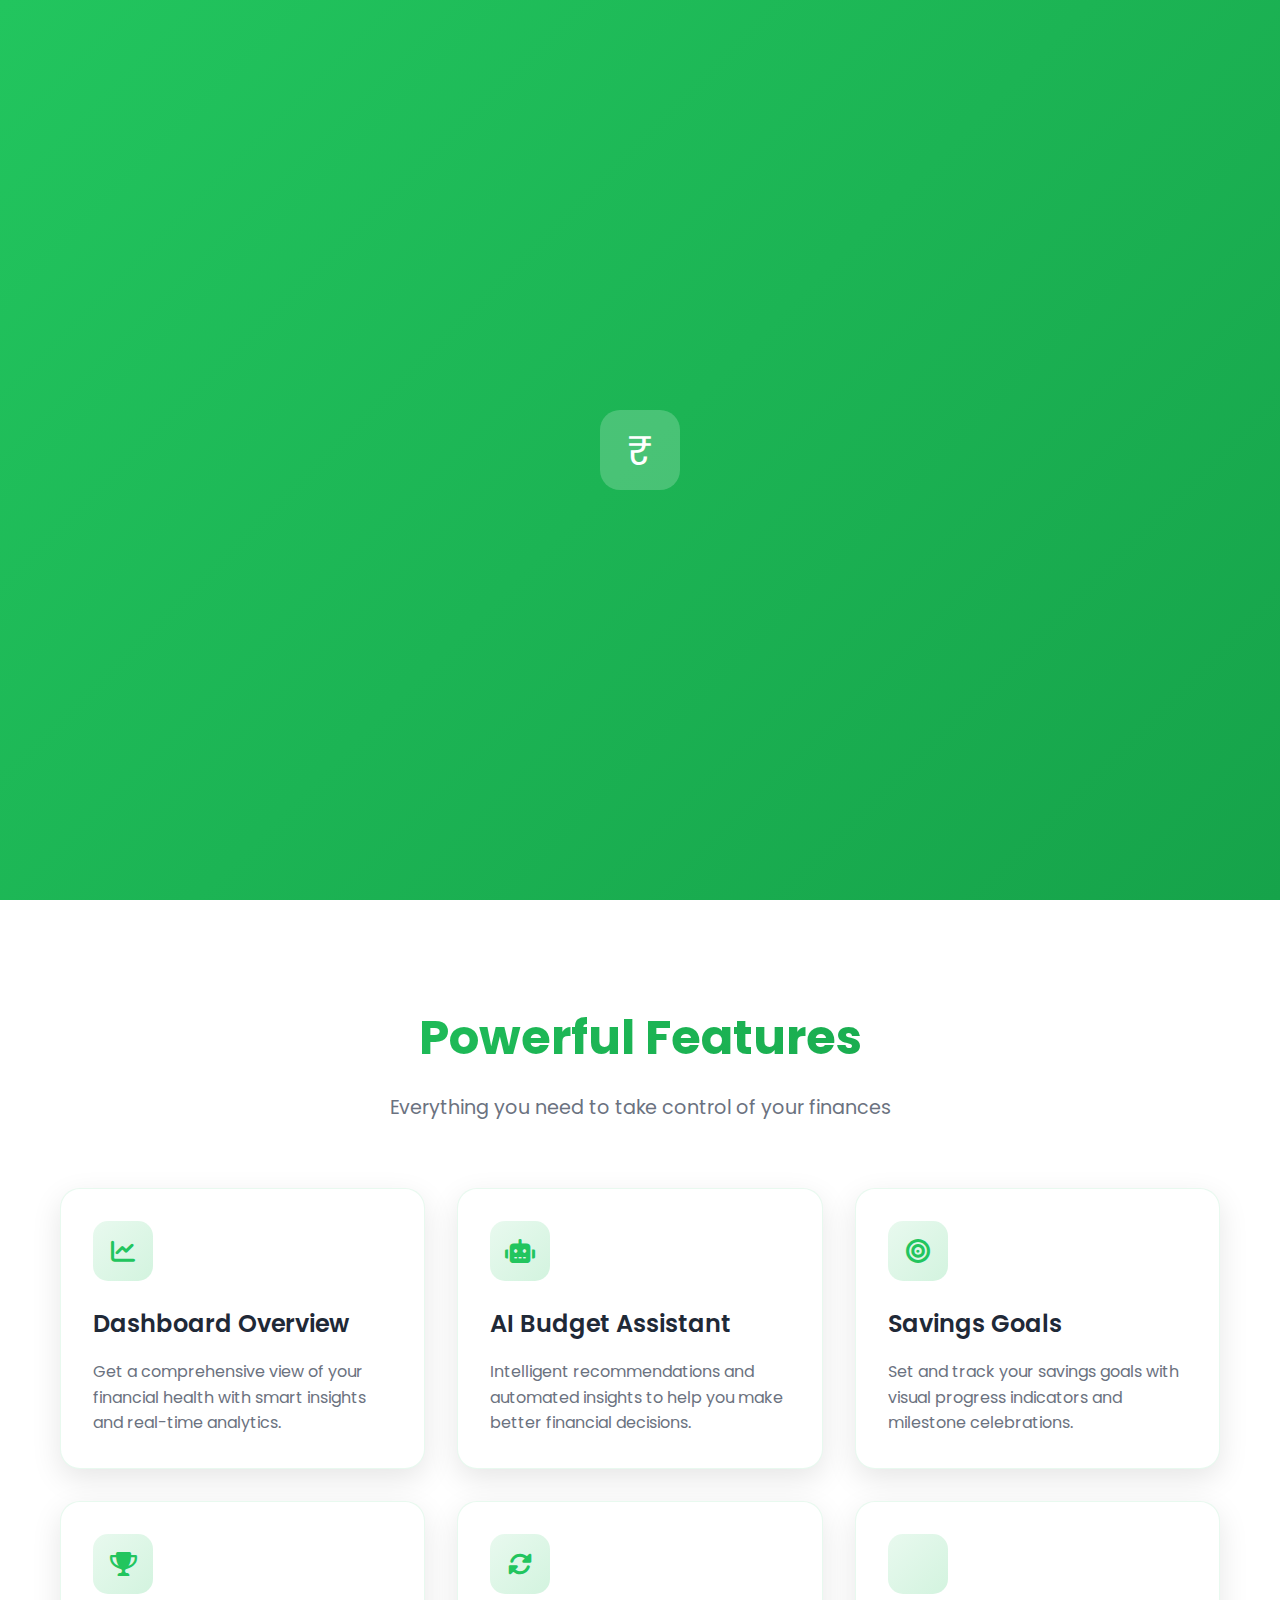
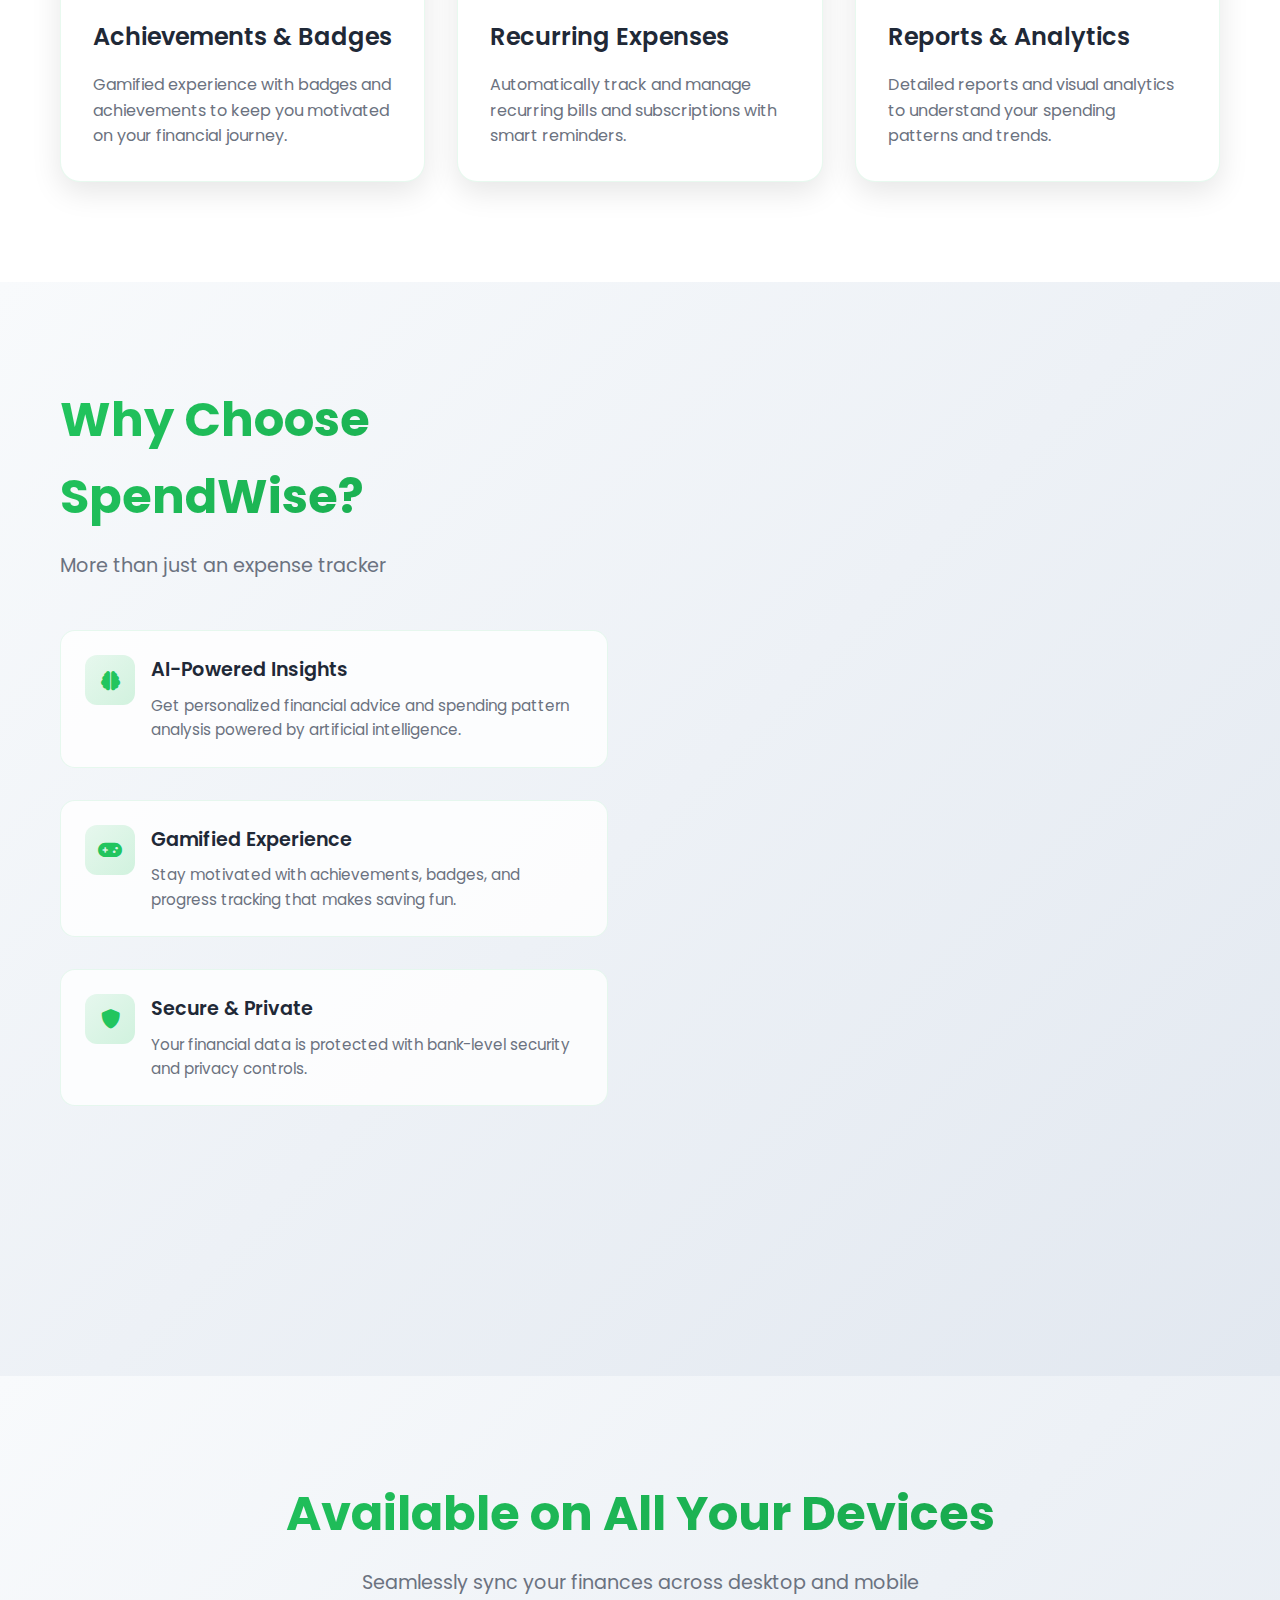
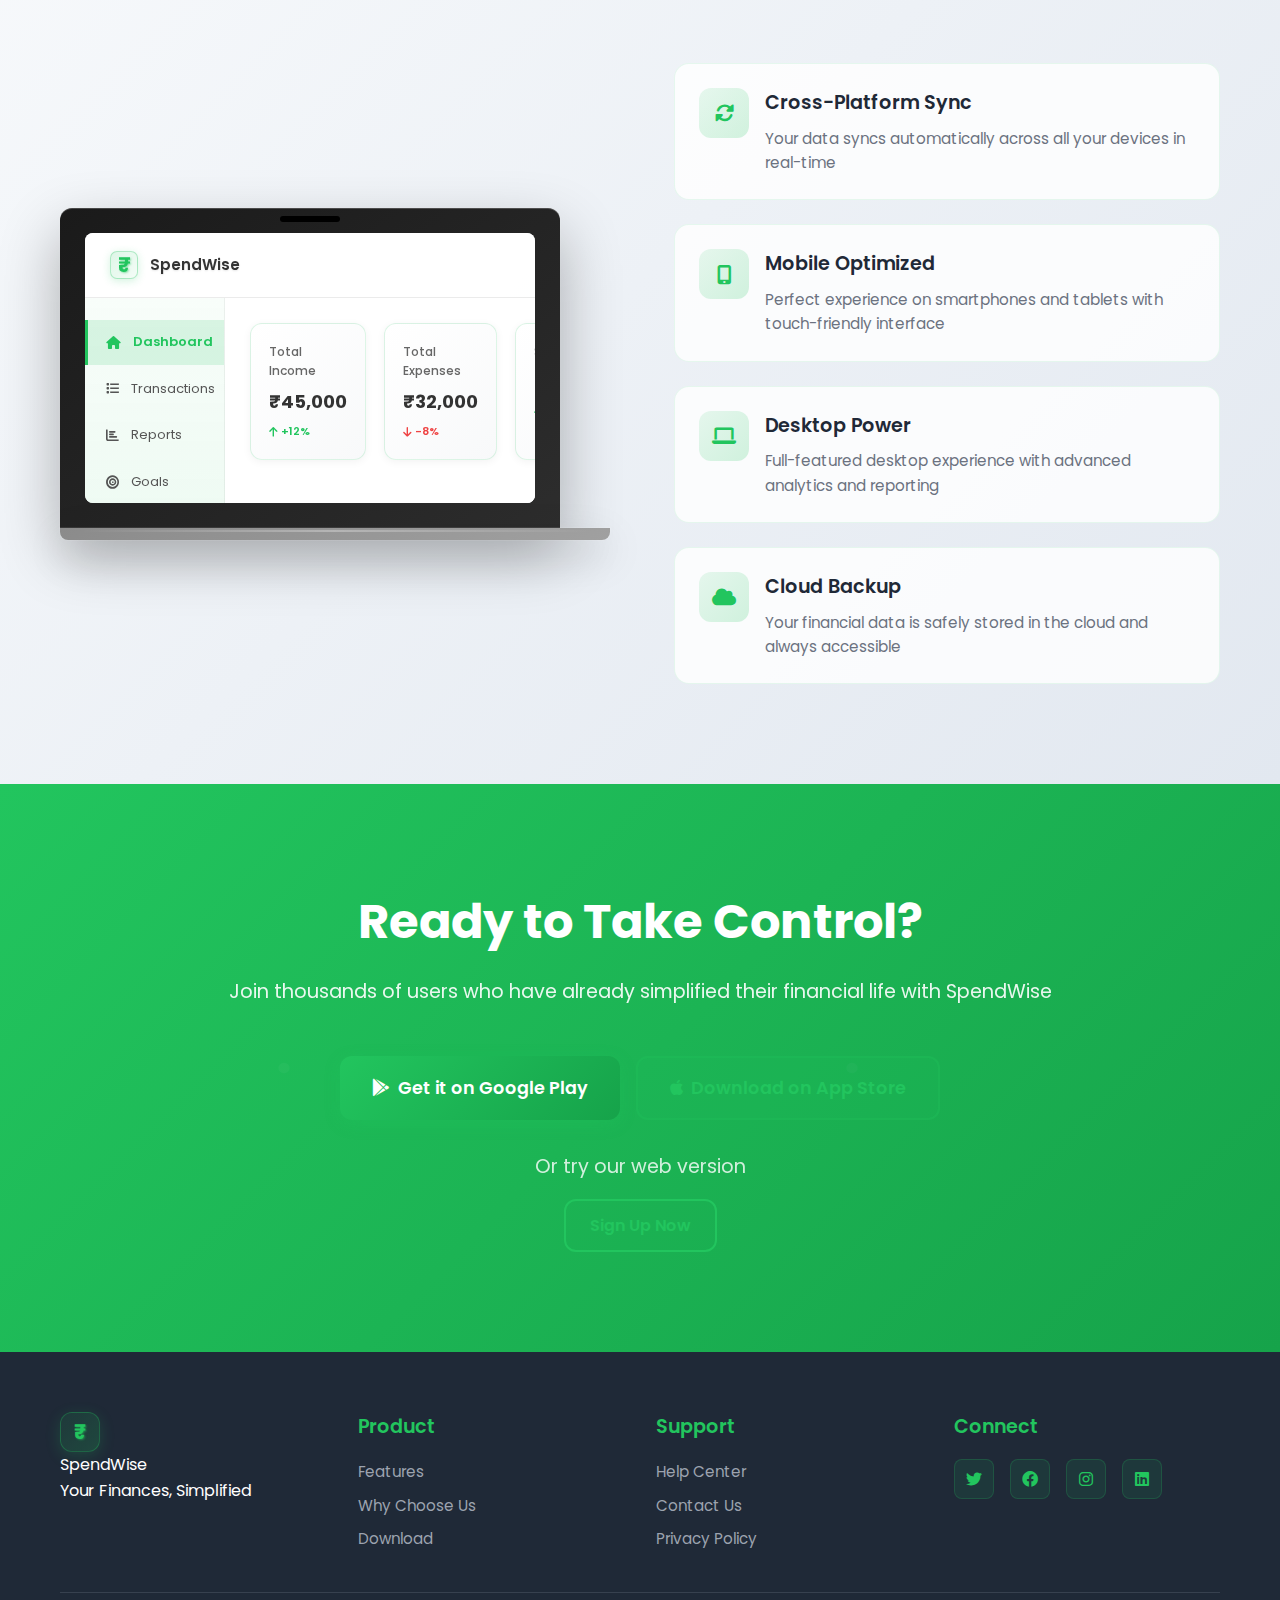
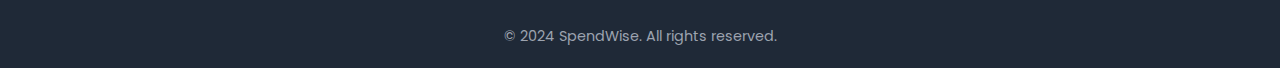
<file: demo-website/index.html>
<!DOCTYPE html>
<html lang="en">
<head>
    <meta charset="UTF-8">
    <meta name="viewport" content="width=device-width, initial-scale=1.0, maximum-scale=5.0, user-scalable=yes">
    <title>SpendWise - Your Finances, Simplified</title>
    <meta name="description" content="SpendWise is a comprehensive expense tracker app with AI-powered insights, savings goals, and gamified achievements.">
    <link rel="stylesheet" href="styles.css">
    <link href="https://fonts.googleapis.com/css2?family=Poppins:wght@300;400;500;600;700&display=swap" rel="stylesheet">
    <link rel="stylesheet" href="https://cdnjs.cloudflare.com/ajax/libs/font-awesome/6.0.0/css/all.min.css">
</head>
<body class="light-mode">
    <!-- Navigation -->
    <nav class="navbar">
        <div class="nav-container">
            <div class="nav-logo">
                <div class="logo-icon">
                    <span class="rupee-symbol">₹</span>
                </div>
                <span class="logo-text">SpendWise</span>
            </div>
            <ul class="nav-menu">
                <li><a href="#home" class="nav-link">Home</a></li>
                <li><a href="#features" class="nav-link">Features</a></li>
                <li><a href="#specs" class="nav-link">Why Choose Us</a></li>
                <li><a href="#devices" class="nav-link">Devices</a></li>
                <li><a href="#download" class="nav-link">Download</a></li>
            </ul>
            <div class="nav-controls">
                <button class="theme-toggle" id="themeToggle">
                    <i class="fas fa-moon"></i>
                </button>
                <div class="hamburger">
                    <span class="bar"></span>
                    <span class="bar"></span>
                    <span class="bar"></span>
                </div>
            </div>
        </div>
    </nav>

    <!-- Hero Section -->
    <section id="home" class="hero">
        <div class="hero-background">
            <div class="gradient-overlay"></div>
        </div>
        <div class="hero-content">
            <div class="hero-logo">
                <div class="logo-container">
                    <div class="logo-icon-large">
                        <span class="rupee-symbol-large">₹</span>
                    </div>
                    <h1 class="hero-title">SpendWise</h1>
                </div>
            </div>
            <p class="hero-tagline">Your Finances, Simplified</p>
            <p class="hero-subtitle">Everything in One Place</p>
            <div class="hero-buttons">
                <a href="#download" class="btn btn-primary">Get Started</a>
                <a href="#features" class="btn btn-secondary">Learn More</a>
            </div>
        </div>
        <div class="scroll-indicator">
            <div class="scroll-arrow"></div>
        </div>
    </section>

    <!-- Features Section -->
    <section id="features" class="features">
        <div class="container">
            <h2 class="section-title">Powerful Features</h2>
            <p class="section-subtitle">Everything you need to take control of your finances</p>
            
            <div class="features-grid">
                <div class="feature-card">
                    <div class="feature-icon">
                        <i class="fas fa-chart-line"></i>
                    </div>
                    <h3>Dashboard Overview</h3>
                    <p>Get a comprehensive view of your financial health with smart insights and real-time analytics.</p>
                </div>
                
                <div class="feature-card">
                    <div class="feature-icon">
                        <i class="fas fa-robot"></i>
                    </div>
                    <h3>AI Budget Assistant</h3>
                    <p>Intelligent recommendations and automated insights to help you make better financial decisions.</p>
                </div>
                
                <div class="feature-card">
                    <div class="feature-icon">
                        <i class="fas fa-bullseye"></i>
                    </div>
                    <h3>Savings Goals</h3>
                    <p>Set and track your savings goals with visual progress indicators and milestone celebrations.</p>
                </div>
                
                <div class="feature-card">
                    <div class="feature-icon">
                        <i class="fas fa-trophy"></i>
                    </div>
                    <h3>Achievements & Badges</h3>
                    <p>Gamified experience with badges and achievements to keep you motivated on your financial journey.</p>
                </div>
                
                <div class="feature-card">
                    <div class="feature-icon">
                        <i class="fas fa-sync-alt"></i>
                    </div>
                    <h3>Recurring Expenses</h3>
                    <p>Automatically track and manage recurring bills and subscriptions with smart reminders.</p>
                </div>
                
                <div class="feature-card">
                    <div class="feature-icon">
                        <i class="fas fa-file-chart-line"></i>
                    </div>
                    <h3>Reports & Analytics</h3>
                    <p>Detailed reports and visual analytics to understand your spending patterns and trends.</p>
                </div>
            </div>
        </div>
    </section>

    <!-- Why SpendWise Section -->
    <section id="specs" class="why-spendwise">
        <div class="container">
            <div class="why-content">
                <div class="why-text">
                    <h2>Why Choose SpendWise?</h2>
                    <p class="why-subtitle">More than just an expense tracker</p>
                    
                    <div class="benefits">
                        <div class="benefit-item">
                            <div class="benefit-icon">
                                <i class="fas fa-brain"></i>
                            </div>
                            <div class="benefit-text">
                                <h4>AI-Powered Insights</h4>
                                <p>Get personalized financial advice and spending pattern analysis powered by artificial intelligence.</p>
                            </div>
                        </div>
                        
                        <div class="benefit-item">
                            <div class="benefit-icon">
                                <i class="fas fa-gamepad"></i>
                            </div>
                            <div class="benefit-text">
                                <h4>Gamified Experience</h4>
                                <p>Stay motivated with achievements, badges, and progress tracking that makes saving fun.</p>
                            </div>
                        </div>
                        
                        <div class="benefit-item">
                            <div class="benefit-icon">
                                <i class="fas fa-shield-alt"></i>
                            </div>
                            <div class="benefit-text">
                                <h4>Secure & Private</h4>
                                <p>Your financial data is protected with bank-level security and privacy controls.</p>
                            </div>
                        </div>
                        
                        <div class="benefit-item">
                            <div class="benefit-icon">
                                <i class="fas fa-mobile-alt"></i>
                            </div>
                            <div class="benefit-text">
                                <h4>Cross-Platform</h4>
                                <p>Access your finances anywhere with our web and mobile applications.</p>
                            </div>
                        </div>
                    </div>
                </div>
                
                <div class="why-visual">
                    <div class="app-mockup">
                        <div class="mockup-screen">
                            <div class="mockup-header">
                                <div class="mockup-logo">
                                    <span class="rupee-symbol">₹</span>
                                </div>
                                <span>SpendWise</span>
                            </div>
                            <div class="mockup-content">
                                <div class="mockup-card">
                                    <h4>Dashboard</h4>
                                    <div class="mockup-stats">
                                        <div class="stat">
                                            <span class="stat-label">Income</span>
                                            <span class="stat-value">₹45,000</span>
                                        </div>
                                        <div class="stat">
                                            <span class="stat-label">Expenses</span>
                                            <span class="stat-value">₹32,000</span>
                                        </div>
                                        <div class="stat">
                                            <span class="stat-label">Savings</span>
                                            <span class="stat-value">₹13,000</span>
                                        </div>
                                    </div>
                                </div>
                            </div>
                        </div>
                    </div>
                </div>
            </div>
        </div>
    </section>

    <!-- Available on All Devices Section -->
    <section id="devices" class="devices-section">
        <div class="container">
            <div class="devices-header">
                <h2>Available on All Your Devices</h2>
                <p class="devices-subtitle">Seamlessly sync your finances across desktop and mobile</p>
            </div>
            
            <div class="devices-showcase">
                <div class="device-mockup">
                    <div class="laptop-mockup">
                        <div class="laptop-screen">
                            <div class="laptop-content">
                                <div class="laptop-header">
                                    <div class="laptop-logo">
                                        <span class="rupee-symbol">₹</span>
                                    </div>
                                    <span class="laptop-title">SpendWise</span>
                                </div>
                                <div class="laptop-dashboard">
                                    <div class="laptop-sidebar">
                                        <div class="sidebar-item active">
                                            <i class="fas fa-home"></i>
                                            <span>Dashboard</span>
                                        </div>
                                        <div class="sidebar-item">
                                            <i class="fas fa-list"></i>
                                            <span>Transactions</span>
                                        </div>
                                        <div class="sidebar-item">
                                            <i class="fas fa-chart-bar"></i>
                                            <span>Reports</span>
                                        </div>
                                        <div class="sidebar-item">
                                            <i class="fas fa-bullseye"></i>
                                            <span>Goals</span>
                                        </div>
                                    </div>
                                    <div class="laptop-main">
                                        <div class="laptop-stats">
                                            <div class="stat-card">
                                                <h4>Total Income</h4>
                                                <p class="stat-value">₹45,000</p>
                                                <div class="stat-trend positive">
                                                    <i class="fas fa-arrow-up"></i>
                                                    <span>+12%</span>
                                                </div>
                                            </div>
                                            <div class="stat-card">
                                                <h4>Total Expenses</h4>
                                                <p class="stat-value">₹32,000</p>
                                                <div class="stat-trend negative">
                                                    <i class="fas fa-arrow-down"></i>
                                                    <span>-8%</span>
                                                </div>
                                            </div>
                                            <div class="stat-card">
                                                <h4>Savings</h4>
                                                <p class="stat-value">₹13,000</p>
                                                <div class="stat-trend positive">
                                                    <i class="fas fa-arrow-up"></i>
                                                    <span>+25%</span>
                                                </div>
                                            </div>
                                        </div>
                                    </div>
                                </div>
                            </div>
                        </div>
                        <div class="laptop-base"></div>
                    </div>
                </div>
                
                <div class="devices-info">
                    <div class="device-features">
                        <div class="device-feature">
                            <div class="feature-icon">
                                <i class="fas fa-sync-alt"></i>
                            </div>
                            <div class="feature-text">
                                <h4>Cross-Platform Sync</h4>
                                <p>Your data syncs automatically across all your devices in real-time</p>
                            </div>
                        </div>
                        
                        <div class="device-feature">
                            <div class="feature-icon">
                                <i class="fas fa-mobile-alt"></i>
                            </div>
                            <div class="feature-text">
                                <h4>Mobile Optimized</h4>
                                <p>Perfect experience on smartphones and tablets with touch-friendly interface</p>
                            </div>
                        </div>
                        
                        <div class="device-feature">
                            <div class="feature-icon">
                                <i class="fas fa-laptop"></i>
                            </div>
                            <div class="feature-text">
                                <h4>Desktop Power</h4>
                                <p>Full-featured desktop experience with advanced analytics and reporting</p>
                            </div>
                        </div>
                        
                        <div class="device-feature">
                            <div class="feature-icon">
                                <i class="fas fa-cloud"></i>
                            </div>
                            <div class="feature-text">
                                <h4>Cloud Backup</h4>
                                <p>Your financial data is safely stored in the cloud and always accessible</p>
                            </div>
                        </div>
                    </div>
                </div>
            </div>
        </div>
    </section>

    <!-- Call to Action Section -->
    <section id="download" class="cta">
        <div class="container">
            <div class="cta-content">
                <h2>Ready to Take Control?</h2>
                <p>Join thousands of users who have already simplified their financial life with SpendWise</p>
                
                <div class="cta-buttons">
                    <a href="#" class="btn btn-primary btn-large">
                        <i class="fab fa-google-play"></i>
                        Get it on Google Play
                    </a>
                    <a href="#" class="btn btn-secondary btn-large">
                        <i class="fab fa-apple"></i>
                        Download on App Store
                    </a>
                </div>
                
                <div class="cta-alternative">
                    <p>Or try our web version</p>
                    <a href="#" class="btn btn-outline">Sign Up Now</a>
                </div>
            </div>
        </div>
    </section>

    <!-- Footer -->
    <footer class="footer">
        <div class="container">
            <div class="footer-content">
                <div class="footer-section">
                    <div class="footer-logo">
                        <div class="logo-icon">
                            <span class="rupee-symbol">₹</span>
                        </div>
                        <span>SpendWise</span>
                    </div>
                    <p>Your Finances, Simplified</p>
                </div>
                
                <div class="footer-section">
                    <h4>Product</h4>
                    <ul>
                        <li><a href="#features">Features</a></li>
                        <li><a href="#specs">Why Choose Us</a></li>
                        <li><a href="#download">Download</a></li>
                    </ul>
                </div>
                
                <div class="footer-section">
                    <h4>Support</h4>
                    <ul>
                        <li><a href="#">Help Center</a></li>
                        <li><a href="#">Contact Us</a></li>
                        <li><a href="#">Privacy Policy</a></li>
                    </ul>
                </div>
                
                <div class="footer-section">
                    <h4>Connect</h4>
                    <div class="social-links">
                        <a href="#"><i class="fab fa-twitter"></i></a>
                        <a href="#"><i class="fab fa-facebook"></i></a>
                        <a href="#"><i class="fab fa-instagram"></i></a>
                        <a href="#"><i class="fab fa-linkedin"></i></a>
                    </div>
                </div>
            </div>
            
            <div class="footer-bottom">
                <p>&copy; 2024 SpendWise. All rights reserved.</p>
            </div>
        </div>
    </footer>

    <script src="script.js"></script>
</body>
</html>
</file>
<file: demo-website/styles.css>
/* Reset and Base Styles */
* {
    margin: 0;
    padding: 0;
    box-sizing: border-box;
}

body {
    font-family: 'Poppins', sans-serif;
    line-height: 1.6;
    color: #333;
    overflow-x: hidden;
    transition: all 0.3s ease;
}

body.light-mode {
    background-color: #ffffff;
    color: #333;
}

body.dark-mode {
    background-color: #1a1a1a;
    color: #ffffff;
}

.container {
    max-width: 1200px;
    margin: 0 auto;
    padding: 0 20px;
}

/* Navigation */
.navbar {
    position: fixed;
    top: 0;
    width: 100%;
    background: rgba(255, 255, 255, 0.95);
    backdrop-filter: blur(20px);
    z-index: 1000;
    transition: all 0.3s ease;
    border-bottom: 1px solid rgba(34, 197, 94, 0.1);
    box-shadow: 0 2px 20px rgba(0, 0, 0, 0.1);
}

.dark-mode .navbar {
    background: rgba(26, 26, 26, 0.95);
    border-bottom: 1px solid rgba(34, 197, 94, 0.1);
    box-shadow: 0 2px 20px rgba(0, 0, 0, 0.3);
}

.nav-container {
    max-width: 1200px;
    margin: 0 auto;
    padding: 0 20px;
    display: flex;
    justify-content: space-between;
    align-items: center;
    height: 70px;
}

.nav-logo {
    display: flex;
    align-items: center;
    gap: 10px;
    font-weight: 700;
    font-size: 1.5rem;
    color: #22c55e;
    transition: all 0.3s ease;
}

.dark-mode .nav-logo {
    color: #ffffff;
}

.logo-icon {
    width: 40px;
    height: 40px;
    background: linear-gradient(135deg, rgba(34, 197, 94, 0.1), rgba(34, 197, 94, 0.2));
    border-radius: 12px;
    display: flex;
    align-items: center;
    justify-content: center;
    border: 1px solid rgba(34, 197, 94, 0.3);
    animation: rupeeAnimation 2s ease-in-out infinite;
    transition: all 0.3s ease;
    box-shadow: 0 4px 15px rgba(34, 197, 94, 0.2);
}

.logo-icon:hover {
    transform: scale(1.1);
    box-shadow: 0 8px 25px rgba(34, 197, 94, 0.4);
}

.rupee-symbol {
    font-size: 20px;
    font-weight: bold;
    color: #22c55e;
    text-shadow: 1px 1px 2px rgba(34, 197, 94, 0.5);
    transition: all 0.3s ease;
}

@keyframes rupeeAnimation {
    0%, 100% { 
        transform: scale(1);
        box-shadow: 0 4px 15px rgba(34, 197, 94, 0.2);
    }
    50% { 
        transform: scale(1.05);
        box-shadow: 0 8px 25px rgba(34, 197, 94, 0.4);
    }
}

.nav-menu {
    display: flex;
    list-style: none;
    gap: 2rem;
    align-items: center;
}

.nav-link {
    text-decoration: none;
    color: #333;
    font-weight: 500;
    transition: all 0.3s ease;
    position: relative;
    padding: 8px 0;
}

.dark-mode .nav-link {
    color: #ffffff;
}

.nav-link:hover {
    color: #22c55e;
    transform: translateY(-2px);
}

.nav-link::after {
    content: '';
    position: absolute;
    bottom: 0;
    left: 0;
    width: 0;
    height: 2px;
    background: linear-gradient(90deg, #22c55e, #16a34a);
    transition: width 0.3s ease;
}

.nav-link:hover::after {
    width: 100%;
}

.nav-controls {
    display: flex;
    align-items: center;
    gap: 1rem;
}

.theme-toggle {
    background: none;
    border: none;
    font-size: 1.2rem;
    color: #333;
    cursor: pointer;
    padding: 8px;
    border-radius: 8px;
    transition: all 0.3s ease;
    background: rgba(34, 197, 94, 0.1);
}

.dark-mode .theme-toggle {
    color: #ffffff;
    background: rgba(34, 197, 94, 0.2);
}

.theme-toggle:hover {
    background: rgba(34, 197, 94, 0.2);
    transform: scale(1.1);
}

.hamburger {
    display: none;
    flex-direction: column;
    cursor: pointer;
    gap: 4px;
}

.bar {
    width: 25px;
    height: 3px;
    background: #333;
    transition: all 0.3s ease;
    border-radius: 2px;
}

.dark-mode .bar {
    background: #ffffff;
}

/* Hero Section */
.hero {
    min-height: 100vh;
    display: flex;
    align-items: center;
    justify-content: center;
    position: relative;
    background: linear-gradient(135deg, #f8fafc 0%, #e2e8f0 100%);
    overflow: hidden;
}

.dark-mode .hero {
    background: linear-gradient(135deg, #1a1a1a 0%, #2d2d2d 100%);
}

.hero-background {
    position: absolute;
    top: 0;
    left: 0;
    width: 100%;
    height: 100%;
    background: linear-gradient(45deg, #22c55e, #16a34a, #15803d);
    opacity: 0.1;
    animation: gradientShift 8s ease-in-out infinite;
}

.gradient-overlay {
    position: absolute;
    top: 0;
    left: 0;
    width: 100%;
    height: 100%;
    background: radial-gradient(circle at 30% 20%, rgba(34, 197, 94, 0.1) 0%, transparent 50%),
                radial-gradient(circle at 70% 80%, rgba(22, 163, 74, 0.1) 0%, transparent 50%);
}

@keyframes gradientShift {
    0%, 100% { transform: scale(1) rotate(0deg); }
    50% { transform: scale(1.1) rotate(1deg); }
}

.hero-content {
    text-align: center;
    z-index: 2;
    max-width: 800px;
    padding: 0 20px;
}

.dark-mode .hero-content {
    color: #ffffff;
}

.hero-logo {
    margin-bottom: 2rem;
}

.logo-container {
    display: flex;
    align-items: center;
    justify-content: center;
    gap: 1rem;
    margin-bottom: 1rem;
}

.logo-icon-large {
    width: 80px;
    height: 80px;
    background: linear-gradient(135deg, rgba(34, 197, 94, 0.2), rgba(34, 197, 94, 0.3));
    border-radius: 20px;
    display: flex;
    align-items: center;
    justify-content: center;
    border: 2px solid rgba(34, 197, 94, 0.4);
    animation: rupeeAnimationLarge 3s ease-in-out infinite;
    transition: all 0.3s ease;
    box-shadow: 0 8px 30px rgba(34, 197, 94, 0.3);
}

.logo-icon-large:hover {
    transform: scale(1.1);
    box-shadow: 0 12px 40px rgba(34, 197, 94, 0.5);
}

.rupee-symbol-large {
    font-size: 40px;
    font-weight: bold;
    color: #22c55e;
    text-shadow: 2px 2px 4px rgba(34, 197, 94, 0.5);
    animation: rupeeAnimationLarge 3s ease-in-out infinite;
}

@keyframes rupeeAnimationLarge {
    0%, 100% { 
        transform: scale(1);
        text-shadow: 2px 2px 4px rgba(34, 197, 94, 0.5);
    }
    50% { 
        transform: scale(1.1);
        text-shadow: 3px 3px 6px rgba(34, 197, 94, 0.7);
    }
}

.hero-title {
    font-size: 4rem;
    font-weight: 700;
    margin-bottom: 1rem;
    background: linear-gradient(135deg, #22c55e, #16a34a);
    -webkit-background-clip: text;
    -webkit-text-fill-color: transparent;
    background-clip: text;
    animation: fadeInUp 1s ease-out;
}

.dark-mode .hero-title {
    background: linear-gradient(135deg, #22c55e, #ffffff);
    -webkit-background-clip: text;
    -webkit-text-fill-color: transparent;
    background-clip: text;
}

.hero-tagline {
    font-size: 1.5rem;
    font-weight: 600;
    margin-bottom: 0.5rem;
    color: #374151;
    animation: fadeInUp 1s ease-out 0.2s both;
}

.dark-mode .hero-tagline {
    color: #d1d5db;
}

.hero-subtitle {
    font-size: 1.1rem;
    color: #6b7280;
    margin-bottom: 3rem;
    animation: fadeInUp 1s ease-out 0.4s both;
}

.dark-mode .hero-subtitle {
    color: #9ca3af;
}

.hero-buttons {
    display: flex;
    gap: 1rem;
    justify-content: center;
    flex-wrap: wrap;
    animation: fadeInUp 1s ease-out 0.6s both;
}

@keyframes fadeInUp {
    from {
        opacity: 0;
        transform: translateY(30px);
    }
    to {
        opacity: 1;
        transform: translateY(0);
    }
}

.btn {
    display: inline-flex;
    align-items: center;
    gap: 0.5rem;
    padding: 12px 24px;
    border-radius: 12px;
    text-decoration: none;
    font-weight: 600;
    transition: all 0.3s ease;
    border: none;
    cursor: pointer;
    font-size: 1rem;
    position: relative;
    overflow: hidden;
}

.btn::before {
    content: '';
    position: absolute;
    top: 0;
    left: -100%;
    width: 100%;
    height: 100%;
    background: linear-gradient(90deg, transparent, rgba(255, 255, 255, 0.2), transparent);
    transition: left 0.5s ease;
}

.btn:hover::before {
    left: 100%;
}

.btn-primary {
    background: linear-gradient(135deg, #22c55e, #16a34a);
    color: white;
    box-shadow: 0 4px 15px rgba(34, 197, 94, 0.3);
}

.btn-primary:hover {
    transform: translateY(-2px);
    box-shadow: 0 8px 25px rgba(34, 197, 94, 0.4);
}

.btn-secondary {
    background: rgba(34, 197, 94, 0.1);
    color: #22c55e;
    border: 2px solid rgba(34, 197, 94, 0.3);
}

.dark-mode .btn-secondary {
    background: rgba(34, 197, 94, 0.2);
    color: #22c55e;
}

.btn-secondary:hover {
    background: rgba(34, 197, 94, 0.2);
    transform: translateY(-2px);
    box-shadow: 0 4px 15px rgba(34, 197, 94, 0.2);
}

.btn-outline {
    background: transparent;
    color: #22c55e;
    border: 2px solid #22c55e;
}

.btn-outline:hover {
    background: #22c55e;
    color: white;
    transform: translateY(-2px);
}

.btn-large {
    padding: 16px 32px;
    font-size: 1.1rem;
}

.scroll-indicator {
    position: absolute;
    bottom: 30px;
    left: 50%;
    transform: translateX(-50%);
    animation: fadeInUp 1s ease-out 0.8s both;
}

.scroll-arrow {
    width: 2px;
    height: 30px;
    background: linear-gradient(to bottom, #22c55e, transparent);
    position: relative;
    animation: bounce 2s infinite;
}

@keyframes bounce {
    0%, 20%, 50%, 80%, 100% { transform: translateY(0); }
    40% { transform: translateY(-10px); }
    60% { transform: translateY(-5px); }
}

/* Features Section */
.features {
    padding: 100px 0;
    background: #ffffff;
    position: relative;
}

.dark-mode .features {
    background: #1a1a1a;
}

.section-title {
    text-align: center;
    font-size: 3rem;
    font-weight: 700;
    margin-bottom: 1rem;
    background: linear-gradient(135deg, #22c55e, #16a34a);
    -webkit-background-clip: text;
    -webkit-text-fill-color: transparent;
    background-clip: text;
}

.dark-mode .section-title {
    background: linear-gradient(135deg, #22c55e, #ffffff);
    -webkit-background-clip: text;
    -webkit-text-fill-color: transparent;
    background-clip: text;
}

.section-subtitle {
    text-align: center;
    font-size: 1.2rem;
    color: #6b7280;
    margin-bottom: 4rem;
    max-width: 600px;
    margin-left: auto;
    margin-right: auto;
}

.dark-mode .section-subtitle {
    color: #9ca3af;
}

.features-grid {
    display: grid;
    grid-template-columns: repeat(auto-fit, minmax(350px, 1fr));
    gap: 2rem;
    margin-top: 3rem;
}

.feature-card {
    background: #ffffff;
    padding: 2rem;
    border-radius: 20px;
    box-shadow: 0 10px 30px rgba(0, 0, 0, 0.1);
    transition: all 0.3s ease;
    border: 1px solid rgba(34, 197, 94, 0.1);
    position: relative;
    overflow: hidden;
}

.dark-mode .feature-card {
    background: #2d2d2d;
    box-shadow: 0 10px 30px rgba(0, 0, 0, 0.3);
    border: 1px solid rgba(34, 197, 94, 0.2);
}

.feature-card:hover {
    transform: translateY(-10px);
    box-shadow: 0 20px 40px rgba(34, 197, 94, 0.2);
}

.feature-card::before {
    content: '';
    position: absolute;
    top: 0;
    left: 0;
    width: 100%;
    height: 4px;
    background: linear-gradient(90deg, #22c55e, #16a34a);
    transform: scaleX(0);
    transition: transform 0.3s ease;
}

.feature-card:hover::before {
    transform: scaleX(1);
}

.feature-icon {
    width: 60px;
    height: 60px;
    background: linear-gradient(135deg, rgba(34, 197, 94, 0.1), rgba(34, 197, 94, 0.2));
    border-radius: 15px;
    display: flex;
    align-items: center;
    justify-content: center;
    margin-bottom: 1.5rem;
    font-size: 1.5rem;
    color: #22c55e;
    transition: all 0.3s ease;
}

.feature-card:hover .feature-icon {
    transform: scale(1.1);
    box-shadow: 0 8px 20px rgba(34, 197, 94, 0.3);
}

.feature-card h3 {
    font-size: 1.5rem;
    font-weight: 600;
    margin-bottom: 1rem;
    color: #1f2937;
}

.dark-mode .feature-card h3 {
    color: #ffffff;
}

.feature-card p {
    color: #6b7280;
    line-height: 1.6;
    font-size: 1rem;
}

.dark-mode .feature-card p {
    color: #9ca3af;
}

/* Why SpendWise Section */
.why-spendwise {
    padding: 100px 0;
    background: linear-gradient(135deg, #f8fafc 0%, #e2e8f0 100%);
    position: relative;
}

.dark-mode .why-spendwise {
    background: linear-gradient(135deg, #1a1a1a 0%, #2d2d2d 100%);
}

.why-content {
    display: grid;
    grid-template-columns: 1fr 1fr;
    gap: 4rem;
    align-items: center;
}

.why-text h2 {
    font-size: 3rem;
    font-weight: 700;
    margin-bottom: 1rem;
    background: linear-gradient(135deg, #22c55e, #16a34a);
    -webkit-background-clip: text;
    -webkit-text-fill-color: transparent;
    background-clip: text;
}

.dark-mode .why-text h2 {
    background: linear-gradient(135deg, #22c55e, #ffffff);
    -webkit-background-clip: text;
    -webkit-text-fill-color: transparent;
    background-clip: text;
}

.why-subtitle {
    font-size: 1.2rem;
    color: #6b7280;
    margin-bottom: 3rem;
}

.dark-mode .why-subtitle {
    color: #9ca3af;
}

.benefits {
    display: flex;
    flex-direction: column;
    gap: 2rem;
}

.benefit-item {
    display: flex;
    align-items: flex-start;
    gap: 1rem;
    padding: 1.5rem;
    background: rgba(255, 255, 255, 0.8);
    border-radius: 15px;
    transition: all 0.3s ease;
    border: 1px solid rgba(34, 197, 94, 0.1);
}

.benefit-item:hover {
    transform: translateX(10px);
    box-shadow: 0 10px 30px rgba(34, 197, 94, 0.2);
}

.dark-mode .benefit-item:hover {
    background: rgba(45, 45, 45, 0.8);
}

.benefit-icon {
    width: 50px;
    height: 50px;
    background: linear-gradient(135deg, rgba(34, 197, 94, 0.1), rgba(34, 197, 94, 0.2));
    border-radius: 12px;
    display: flex;
    align-items: center;
    justify-content: center;
    font-size: 1.2rem;
    color: #22c55e;
    flex-shrink: 0;
    transition: all 0.3s ease;
}

.benefit-item:hover .benefit-icon {
    transform: scale(1.1);
    box-shadow: 0 5px 15px rgba(34, 197, 94, 0.3);
}

.benefit-text h4 {
    font-size: 1.2rem;
    font-weight: 600;
    margin-bottom: 0.5rem;
    color: #1f2937;
}

.dark-mode .benefit-text h4 {
    color: #ffffff;
}

.benefit-text p {
    color: #6b7280;
    line-height: 1.6;
    font-size: 0.95rem;
}

.dark-mode .benefit-text p {
    color: #9ca3af;
}

.app-mockup {
    display: flex;
    justify-content: center;
    align-items: center;
}

.mockup-screen {
    width: 300px;
    height: 500px;
    background: linear-gradient(135deg, #22c55e, #16a34a);
    border-radius: 25px;
    padding: 20px;
    box-shadow: 0 20px 40px rgba(34, 197, 94, 0.3);
    transition: all 0.3s ease;
    position: relative;
    overflow: hidden;
}

.mockup-screen:hover {
    transform: scale(1.05);
    box-shadow: 0 30px 60px rgba(34, 197, 94, 0.4);
}

.mockup-screen::before {
    content: '';
    position: absolute;
    top: 0;
    left: 0;
    width: 100%;
    height: 100%;
    background: linear-gradient(45deg, rgba(255, 255, 255, 0.1), transparent);
    pointer-events: none;
}

.mockup-header {
    display: flex;
    align-items: center;
    gap: 10px;
    margin-bottom: 20px;
    color: white;
    font-weight: 600;
}

.mockup-logo {
    width: 30px;
    height: 30px;
    background: rgba(255, 255, 255, 0.2);
    border-radius: 8px;
    display: flex;
    align-items: center;
    justify-content: center;
    font-size: 14px;
    color: white;
}

.mockup-content {
    background: white;
    border-radius: 15px;
    padding: 20px;
    height: calc(100% - 60px);
    display: flex;
    flex-direction: column;
    justify-content: center;
}

.mockup-card h4 {
    color: #1f2937;
    font-size: 1.1rem;
    font-weight: 600;
    margin-bottom: 15px;
    text-align: center;
}

.mockup-stats {
    display: flex;
    flex-direction: column;
    gap: 10px;
}

.stat {
    display: flex;
    justify-content: space-between;
    align-items: center;
    padding: 10px;
    background: rgba(34, 197, 94, 0.1);
    border-radius: 8px;
    transition: all 0.3s ease;
}

.stat:hover {
    background: rgba(34, 197, 94, 0.2);
    transform: scale(1.02);
}

.stat-label {
    color: #6b7280;
    font-size: 0.9rem;
    font-weight: 500;
}

.stat-value {
    color: #22c55e;
    font-weight: 600;
    font-size: 1rem;
}

/* Call to Action Section */
.cta {
    padding: 100px 0;
    background: linear-gradient(135deg, #22c55e, #16a34a);
    color: white;
    text-align: center;
    position: relative;
    overflow: hidden;
}

.dark-mode .cta {
    background: linear-gradient(135deg, #22c55e, #15803d);
}

.cta::before {
    content: '';
    position: absolute;
    top: 0;
    left: 0;
    width: 100%;
    height: 100%;
    background: url('data:image/svg+xml,<svg xmlns="http://www.w3.org/2000/svg" viewBox="0 0 100 100"><defs><pattern id="grain" width="100" height="100" patternUnits="userSpaceOnUse"><circle cx="50" cy="50" r="1" fill="rgba(255,255,255,0.1)"/></pattern></defs><rect width="100" height="100" fill="url(%23grain)"/></svg>');
    opacity: 0.3;
}

.cta-content h2 {
    font-size: 3rem;
    font-weight: 700;
    margin-bottom: 1rem;
    position: relative;
    z-index: 2;
}

.cta-content p {
    font-size: 1.2rem;
    margin-bottom: 3rem;
    opacity: 0.9;
    position: relative;
    z-index: 2;
}

.cta-buttons {
    display: flex;
    gap: 1rem;
    justify-content: center;
    flex-wrap: wrap;
    margin-bottom: 2rem;
    position: relative;
    z-index: 2;
}

.cta-alternative {
    position: relative;
    z-index: 2;
}

.cta-alternative p {
    margin-bottom: 1rem;
    opacity: 0.8;
}

/* Footer */
.footer {
    background: #1f2937;
    color: white;
    padding: 60px 0 20px;
}

.dark-mode .footer {
    background: #111827;
}

.footer-content {
    display: grid;
    grid-template-columns: repeat(auto-fit, minmax(250px, 1fr));
    gap: 2rem;
    margin-bottom: 2rem;
}

.footer-section h4 {
    font-size: 1.2rem;
    font-weight: 600;
    margin-bottom: 1rem;
    color: #22c55e;
}

.footer-section ul {
    list-style: none;
}

.footer-section ul li {
    margin-bottom: 0.5rem;
}

.footer-section ul li a {
    color: #9ca3af;
    text-decoration: none;
    transition: all 0.3s ease;
    font-size: 0.95rem;
}

.footer-section ul li a:hover {
    color: #22c55e;
    transform: translateX(5px);
}

.social-links {
    display: flex;
    gap: 1rem;
}

.social-links a {
    width: 40px;
    height: 40px;
    background: rgba(34, 197, 94, 0.1);
    border-radius: 8px;
    display: flex;
    align-items: center;
    justify-content: center;
    color: #22c55e;
    text-decoration: none;
    transition: all 0.3s ease;
    border: 1px solid rgba(34, 197, 94, 0.2);
}

.social-links a:hover {
    background: rgba(34, 197, 94, 0.2);
    transform: translateY(-2px);
    box-shadow: 0 5px 15px rgba(34, 197, 94, 0.3);
}

.footer-bottom {
    text-align: center;
    padding-top: 2rem;
    border-top: 1px solid rgba(156, 163, 175, 0.2);
    color: #9ca3af;
    font-size: 0.9rem;
}

/* Available on All Devices Section */
.devices-section {
    padding: 100px 0;
    background: linear-gradient(135deg, #f8fafc 0%, #e2e8f0 100%);
    position: relative;
}

.dark-mode .devices-section {
    background: linear-gradient(135deg, #1a1a1a 0%, #2d2d2d 100%);
}

.devices-header {
    text-align: center;
    margin-bottom: 4rem;
}

.devices-header h2 {
    font-size: 3rem;
    font-weight: 700;
    margin-bottom: 1rem;
    background: linear-gradient(135deg, #22c55e, #16a34a);
    -webkit-background-clip: text;
    -webkit-text-fill-color: transparent;
    background-clip: text;
}

.dark-mode .devices-header h2 {
    background: linear-gradient(135deg, #22c55e, #ffffff);
    -webkit-background-clip: text;
    -webkit-text-fill-color: transparent;
    background-clip: text;
}

.devices-subtitle {
    font-size: 1.2rem;
    color: #6b7280;
    max-width: 600px;
    margin: 0 auto;
}

.dark-mode .devices-subtitle {
    color: #9ca3af;
}

.devices-showcase {
    display: grid;
    grid-template-columns: 1fr 1fr;
    gap: 4rem;
    align-items: center;
}

.device-mockup {
    display: flex;
    justify-content: center;
    align-items: center;
}

.laptop-mockup {
    position: relative;
    transform-style: preserve-3d;
    transition: all 0.4s ease;
}

.laptop-mockup:hover {
    transform: rotateY(-5deg) rotateX(3deg) translateZ(20px);
}

.laptop-screen {
    width: 500px;
    height: 320px;
    background: linear-gradient(145deg, #1a1a1a, #2d2d2d);
    border-radius: 12px 12px 0 0;
    padding: 25px;
    box-shadow: 
        0 25px 60px rgba(0, 0, 0, 0.3),
        0 0 0 1px rgba(255, 255, 255, 0.1),
        inset 0 1px 0 rgba(255, 255, 255, 0.2);
    position: relative;
    overflow: hidden;
}

.laptop-screen::before {
    content: '';
    position: absolute;
    top: 8px;
    left: 50%;
    transform: translateX(-50%);
    width: 60px;
    height: 6px;
    background: #000;
    border-radius: 3px;
    z-index: 10;
}

.laptop-content {
    background: linear-gradient(135deg, #f8f9fa, #e9ecef);
    border-radius: 8px;
    height: 100%;
    display: flex;
    flex-direction: column;
    position: relative;
    overflow: hidden;
}

.laptop-content::before {
    content: '';
    position: absolute;
    top: 0;
    left: 0;
    right: 0;
    height: 1px;
    background: linear-gradient(90deg, transparent, rgba(255, 255, 255, 0.6), transparent);
    z-index: 5;
}

.laptop-header {
    display: flex;
    align-items: center;
    gap: 12px;
    padding: 18px 25px;
    border-bottom: 1px solid rgba(0, 0, 0, 0.08);
    background: rgba(255, 255, 255, 0.95);
}

.laptop-logo {
    width: 28px;
    height: 28px;
    background: linear-gradient(135deg, rgba(34, 197, 94, 0.15), rgba(34, 197, 94, 0.05));
    border-radius: 7px;
    display: flex;
    align-items: center;
    justify-content: center;
    border: 1px solid rgba(34, 197, 94, 0.3);
    box-shadow: 0 2px 8px rgba(34, 197, 94, 0.2);
}

.laptop-title {
    font-weight: 600;
    color: #333;
    font-size: 15px;
    text-shadow: 0 1px 2px rgba(0, 0, 0, 0.1);
}

.laptop-dashboard {
    display: flex;
    flex: 1;
    background: rgba(255, 255, 255, 0.98);
}

.laptop-sidebar {
    width: 140px;
    background: linear-gradient(180deg, rgba(34, 197, 94, 0.03), rgba(34, 197, 94, 0.08));
    padding: 20px 0;
    border-right: 1px solid rgba(0, 0, 0, 0.05);
}

.sidebar-item {
    display: flex;
    align-items: center;
    gap: 12px;
    padding: 12px 18px;
    color: #555;
    font-size: 13px;
    cursor: pointer;
    transition: all 0.3s ease;
    border-left: 3px solid transparent;
    margin: 2px 0;
}

.sidebar-item:hover {
    background: rgba(34, 197, 94, 0.12);
    color: #22c55e;
    transform: translateX(3px);
}

.sidebar-item.active {
    background: rgba(34, 197, 94, 0.15);
    color: #22c55e;
    border-left-color: #22c55e;
    font-weight: 600;
}

.laptop-main {
    flex: 1;
    padding: 25px;
    background: rgba(255, 255, 255, 0.95);
}

.laptop-stats {
    display: grid;
    grid-template-columns: repeat(3, 1fr);
    gap: 18px;
}

.stat-card {
    background: linear-gradient(135deg, #ffffff, #f8f9fa);
    padding: 18px;
    border-radius: 12px;
    border: 1px solid rgba(34, 197, 94, 0.15);
    transition: all 0.3s ease;
    box-shadow: 0 2px 8px rgba(0, 0, 0, 0.05);
}

.stat-card:hover {
    transform: translateY(-3px);
    box-shadow: 0 12px 30px rgba(34, 197, 94, 0.15);
    border-color: rgba(34, 197, 94, 0.4);
}

.stat-card h4 {
    font-size: 12px;
    color: #666;
    margin-bottom: 8px;
    font-weight: 500;
}

.stat-value {
    font-size: 18px;
    font-weight: 700;
    color: #333;
    margin-bottom: 6px;
}

.stat-trend {
    display: flex;
    align-items: center;
    gap: 4px;
    font-size: 11px;
    font-weight: 600;
}

.stat-trend.positive {
    color: #22c55e;
}

.stat-trend.negative {
    color: #ef4444;
}

.laptop-base {
    width: 550px;
    height: 12px;
    background: linear-gradient(145deg, #8b8b8b, #a0a0a0);
    border-radius: 0 0 8px 8px;
    margin: 0 auto;
    box-shadow: 
        0 15px 40px rgba(0, 0, 0, 0.2),
        0 0 0 1px rgba(255, 255, 255, 0.1);
    position: relative;
}

.laptop-base::after {
    content: '';
    position: absolute;
    top: 2px;
    left: 20px;
    right: 20px;
    height: 2px;
    background: linear-gradient(90deg, transparent, rgba(255, 255, 255, 0.3), transparent);
    border-radius: 1px;
}

.devices-info {
    display: flex;
    flex-direction: column;
    gap: 2rem;
}

.device-features {
    display: flex;
    flex-direction: column;
    gap: 1.5rem;
}

.device-feature {
    display: flex;
    align-items: flex-start;
    gap: 1rem;
    padding: 1.5rem;
    background: rgba(255, 255, 255, 0.8);
    border-radius: 15px;
    transition: all 0.3s ease;
    border: 1px solid rgba(34, 197, 94, 0.1);
}

.device-feature:hover {
    transform: translateX(10px);
    box-shadow: 0 10px 30px rgba(34, 197, 94, 0.2);
}

.dark-mode .device-feature:hover {
    background: rgba(45, 45, 45, 0.8);
}

.device-feature .feature-icon {
    width: 50px;
    height: 50px;
    background: linear-gradient(135deg, rgba(34, 197, 94, 0.1), rgba(34, 197, 94, 0.2));
    border-radius: 12px;
    display: flex;
    align-items: center;
    justify-content: center;
    font-size: 1.2rem;
    color: #22c55e;
    flex-shrink: 0;
    transition: all 0.3s ease;
}

.device-feature:hover .feature-icon {
    transform: scale(1.1);
    box-shadow: 0 5px 15px rgba(34, 197, 94, 0.3);
}

.device-feature .feature-text h4 {
    font-size: 1.2rem;
    font-weight: 600;
    margin-bottom: 0.5rem;
    color: #1f2937;
}

.dark-mode .device-feature .feature-text h4 {
    color: #ffffff;
}

.device-feature .feature-text p {
    color: #6b7280;
    line-height: 1.6;
    font-size: 0.95rem;
}

.dark-mode .device-feature .feature-text p {
    color: #9ca3af;
}

/* Responsive Design for Devices Section */
@media (max-width: 768px) {
    .devices-showcase {
        grid-template-columns: 1fr;
        gap: 2rem;
    }
    
    .devices-header h2 {
        font-size: 2.5rem;
        text-align: center;
    }
    
    .devices-subtitle {
        text-align: center;
        font-size: 1rem;
    }
    
    .laptop-screen {
        width: 400px;
        height: 260px;
        padding: 20px;
    }
    
    .laptop-stats {
        grid-template-columns: 1fr;
        gap: 12px;
    }
    
    .laptop-sidebar {
        width: 80px;
    }
    
    .sidebar-item {
        padding: 8px 10px;
        font-size: 10px;
    }
    
    .device-features {
        gap: 1.5rem;
    }
    
    .device-feature {
        padding: 1.5rem;
        flex-direction: column;
        text-align: center;
    }
    
    .device-feature .feature-icon {
        margin-bottom: 1rem;
    }
}

@media (max-width: 480px) {
    .devices-header h2 {
        font-size: 2rem;
    }
    
    .devices-subtitle {
        font-size: 0.9rem;
    }
    
    .laptop-screen {
        width: 320px;
        height: 220px;
        padding: 15px;
    }
    
    .laptop-header {
        padding: 12px 15px;
    }
    
    .laptop-logo {
        width: 24px;
        height: 24px;
    }
    
    .laptop-title {
        font-size: 13px;
    }
    
    .laptop-main {
        padding: 15px;
    }
    
    .laptop-sidebar {
        width: 70px;
    }
    
    .sidebar-item {
        padding: 6px 8px;
        font-size: 9px;
        gap: 8px;
    }
    
    .stat-card {
        padding: 12px;
    }
    
    .stat-card h4 {
        font-size: 10px;
    }
    
    .stat-value {
        font-size: 14px;
    }
    
    .stat-trend {
        font-size: 9px;
    }
    
    .device-feature {
        padding: 1rem;
    }
    
    .device-feature .feature-text h4 {
        font-size: 1.1rem;
    }
    
    .device-feature .feature-text p {
        font-size: 0.9rem;
    }
}

@media (max-width: 360px) {
    .devices-header h2 {
        font-size: 1.8rem;
    }
    
    .laptop-screen {
        width: 280px;
        height: 180px;
        padding: 12px;
    }
    
    .laptop-header {
        padding: 10px 12px;
    }
    
    .laptop-logo {
        width: 20px;
        height: 20px;
    }
    
    .laptop-title {
        font-size: 12px;
    }
    
    .laptop-main {
        padding: 12px;
    }
    
    .laptop-sidebar {
        width: 60px;
    }
    
    .sidebar-item {
        padding: 5px 6px;
        font-size: 8px;
        gap: 6px;
    }
    
    .stat-card {
        padding: 10px;
    }
    
    .stat-card h4 {
        font-size: 9px;
    }
    
    .stat-value {
        font-size: 12px;
    }
    
    .stat-trend {
        font-size: 8px;
    }
    
    .device-feature {
        padding: 0.8rem;
    }
    
    .device-feature .feature-text h4 {
        font-size: 1rem;
    }
    
    .device-feature .feature-text p {
        font-size: 0.85rem;
    }
}

/* Responsive Design */
@media (max-width: 768px) {
    .hamburger {
        display: flex;
    }
    
    .nav-menu {
        position: fixed;
        left: -100%;
        top: 70px;
        flex-direction: column;
        background-color: rgba(255, 255, 255, 0.95);
        width: 100%;
        text-align: center;
        transition: 0.3s;
        backdrop-filter: blur(20px);
        padding: 2rem 0;
        gap: 1rem;
        z-index: 1000;
        border-radius: 0 0 20px 20px;
        box-shadow: 0 10px 30px rgba(0, 0, 0, 0.1);
    }
    
    .dark-mode .nav-menu {
        background-color: rgba(26, 26, 26, 0.95);
    }
    
    .nav-menu.active {
        left: 0;
    }
    
    .nav-menu li {
        margin: 0.5rem 0;
    }
    
    .nav-link {
        font-size: 1.1rem;
        padding: 1rem;
    }
    
    .hero-title {
        font-size: 2.5rem;
        text-align: center;
        line-height: 1.2;
    }
    
    .hero-tagline {
        font-size: 1.1rem;
        text-align: center;
    }
    
    .hero-subtitle {
        font-size: 1rem;
        text-align: center;
    }
    
    .hero-buttons {
        flex-direction: column;
        align-items: center;
        gap: 1rem;
    }
    
    .btn {
        width: 100%;
        max-width: 280px;
        text-align: center;
        padding: 15px 25px;
    }
    
    .why-content {
        grid-template-columns: 1fr;
        gap: 2rem;
    }
    
    .why-text {
        text-align: center;
    }
    
    .why-text h2 {
        font-size: 2.5rem;
        text-align: center;
    }
    
    .why-subtitle {
        text-align: center;
    }
    
    .benefits {
        gap: 1.5rem;
    }
    
    .benefit-item {
        flex-direction: column;
        text-align: center;
        padding: 1.5rem;
    }
    
    .benefit-icon {
        margin-bottom: 1rem;
    }
    
    .features-grid {
        grid-template-columns: 1fr;
        gap: 1.5rem;
    }
    
    .feature-card {
        padding: 2rem 1.5rem;
        margin: 0 0.5rem;
    }
    
    .cta-buttons {
        flex-direction: column;
        align-items: center;
        gap: 1rem;
    }
    
    .cta-buttons .btn {
        width: 100%;
        max-width: 280px;
    }
    
    .section-title {
        font-size: 2.5rem;
        text-align: center;
    }
    
    .section-subtitle {
        text-align: center;
        font-size: 1rem;
    }
    
    .cta-content h2 {
        font-size: 2.5rem;
        text-align: center;
    }
    
    .cta-content p {
        font-size: 1rem;
        text-align: center;
    }
    
    .cta {
        padding: 80px 0;
    }
    
    /* Footer mobile */
    .footer-content {
        grid-template-columns: 1fr;
        text-align: center;
        gap: 2rem;
    }
    
    .social-links {
        justify-content: center;
    }
    
    /* Mockup screen mobile */
    .mockup-screen {
        width: 280px;
        height: 180px;
        padding: 15px;
    }
    
    .mockup-header {
        padding: 10px 15px;
        font-size: 0.9rem;
    }
    
    .mockup-logo {
        width: 22px;
        height: 22px;
    }
    
    .mockup-stats {
        gap: 10px;
    }
    
    .stat {
        padding: 10px;
        font-size: 0.85rem;
    }
    
    .stat-label {
        font-size: 0.75rem;
    }
    
    .stat-value {
        font-size: 0.95rem;
    }
}

@media (max-width: 480px) {
    .container {
        padding: 0 15px;
    }
    
    .hero-title {
        font-size: 2rem;
        line-height: 1.2;
    }
    
    .hero-tagline {
        font-size: 1rem;
    }
    
    .hero-subtitle {
        font-size: 0.9rem;
    }
    
    .logo-icon-large {
        width: 60px;
        height: 60px;
    }
    
    .rupee-symbol-large {
        font-size: 30px;
    }
    
    .feature-card {
        padding: 1.5rem 1rem;
        margin: 0 0.25rem;
    }
    
    .feature-card h3 {
        font-size: 1.3rem;
    }
    
    .feature-card p {
        font-size: 0.9rem;
    }
    
    .mockup-screen {
        width: 260px;
        height: 160px;
        padding: 12px;
    }
    
    .mockup-header {
        padding: 8px 12px;
        font-size: 0.85rem;
    }
    
    .mockup-logo {
        width: 20px;
        height: 20px;
    }
    
    .mockup-stats {
        gap: 8px;
    }
    
    .stat {
        padding: 8px;
        font-size: 0.8rem;
    }
    
    .stat-label {
        font-size: 0.7rem;
    }
    
    .stat-value {
        font-size: 0.9rem;
    }
    
    /* CTA section mobile */
    .cta {
        padding: 60px 0;
    }
    
    .cta-content h2 {
        font-size: 2rem;
    }
    
    .cta-content p {
        font-size: 0.9rem;
        margin-bottom: 2rem;
    }
    
    /* Section titles mobile */
    .section-title {
        font-size: 2rem;
    }
    
    .why-text h2 {
        font-size: 2rem;
    }
    
    /* Benefits mobile */
    .benefit-item {
        padding: 1rem;
    }
    
    .benefit-text h4 {
        font-size: 1.1rem;
    }
    
    .benefit-text p {
        font-size: 0.9rem;
    }
    
    /* Buttons mobile */
    .btn {
        font-size: 0.9rem;
        padding: 12px 20px;
    }
}

/* Extra small devices */
@media (max-width: 360px) {
    .hero-title {
        font-size: 1.8rem;
    }
    
    .logo-icon-large {
        width: 50px;
        height: 50px;
    }
    
    .rupee-symbol-large {
        font-size: 25px;
    }
    
    .feature-card {
        padding: 1rem;
    }
    
    .mockup-screen {
        width: 240px;
        height: 140px;
        padding: 10px;
    }
    
    .btn {
        font-size: 0.85rem;
        padding: 10px 18px;
    }
    
    .section-title {
        font-size: 1.8rem;
    }
    
    .why-text h2 {
        font-size: 1.8rem;
    }
    
    .cta-content h2 {
        font-size: 1.8rem;
    }
}

/* Smooth Scrolling */
html {
    scroll-behavior: smooth;
}

/* Loading Animation */
.loading {
    opacity: 0;
    transform: translateY(20px);
    transition: all 0.6s ease;
}

.loading.loaded {
    opacity: 1;
    transform: translateY(0);
}

/* Enhanced Animations */
* {
    scroll-behavior: smooth;
}

/* ===== MOBILE-FIRST RESPONSIVE DESIGN ===== */

/* Prevent horizontal scroll globally */
body {
    overflow-x: hidden;
    max-width: 100vw;
}

/* Base mobile styles (320px and up) */
@media (max-width: 425px) {
    /* Container adjustments */
    .container {
        max-width: 100%;
        padding: 0 1rem;
        margin: 0 auto;
        overflow: hidden;
    }
    
    /* Navigation mobile optimization */
    .nav-container {
        padding: 0 1rem;
        height: 60px;
        max-width: 100%;
        overflow: hidden;
    }
    
    .nav-logo {
        font-size: 1.2rem;
        gap: 8px;
        flex-shrink: 0;
    }
    
    .logo-icon {
        width: 32px;
        height: 32px;
        border-radius: 8px;
        flex-shrink: 0;
    }
    
    .rupee-symbol {
        font-size: 16px;
    }
    
    .nav-controls {
        gap: 0.5rem;
        flex-shrink: 0;
    }
    
    .theme-toggle {
        width: 36px;
        height: 36px;
        padding: 6px;
        font-size: 1rem;
        flex-shrink: 0;
    }
    
    .hamburger {
        width: 28px;
        height: 28px;
        display: flex;
        flex-direction: column;
        justify-content: center;
        align-items: center;
        cursor: pointer;
        gap: 3px;
        flex-shrink: 0;
    }
    
    .bar {
        width: 20px;
        height: 2px;
        background: #22c55e;
        transition: 0.3s;
    }
    
    .dark-mode .bar {
        background: #ffffff;
    }
    
    /* Mobile menu */
    .nav-menu {
        position: fixed;
        left: -100%;
        top: 60px;
        flex-direction: column;
        background: rgba(255, 255, 255, 0.98);
        backdrop-filter: blur(20px);
        width: 100%;
        text-align: center;
        transition: 0.3s;
        padding: 1.5rem 0;
        gap: 0.5rem;
        z-index: 1000;
        border-radius: 0 0 20px 20px;
        box-shadow: 0 10px 30px rgba(0, 0, 0, 0.1);
        max-width: 100vw;
        overflow: hidden;
    }
    
    .dark-mode .nav-menu {
        background: rgba(26, 26, 26, 0.98);
    }
    
    .nav-menu.active {
        left: 0;
    }
    
    .nav-menu li {
        margin: 0.5rem 0;
        width: 100%;
    }
    
    .nav-link {
        font-size: 1rem;
        padding: 1rem;
        min-height: 44px;
        display: flex;
        align-items: center;
        justify-content: center;
        width: 100%;
        max-width: 100%;
        word-wrap: break-word;
        overflow-wrap: break-word;
    }
    
    /* Hero section mobile optimization */
    .hero {
        padding: 80px 0 60px;
        min-height: 100vh;
        display: flex;
        align-items: center;
        justify-content: center;
        max-width: 100vw;
        overflow: hidden;
    }
    
    .hero-content {
        text-align: center;
        padding: 0 1rem;
        max-width: 100%;
        width: 100%;
    }
    
    .hero-logo {
        margin-bottom: 1.5rem;
    }
    
    .logo-container {
        flex-direction: column;
        gap: 1rem;
        align-items: center;
        justify-content: center;
    }
    
    .logo-icon-large {
        width: 60px;
        height: 60px;
        border-radius: 16px;
        flex-shrink: 0;
    }
    
    .rupee-symbol-large {
        font-size: 28px;
    }
    
    .hero-title {
        font-size: 2rem;
        line-height: 1.2;
        margin-bottom: 1rem;
        word-wrap: break-word;
        overflow-wrap: break-word;
        hyphens: auto;
        max-width: 100%;
    }
    
    .hero-tagline {
        font-size: 1.1rem;
        margin-bottom: 0.5rem;
        color: #22c55e;
        font-weight: 600;
        word-wrap: break-word;
        overflow-wrap: break-word;
    }
    
    .hero-subtitle {
        font-size: 0.9rem;
        margin-bottom: 2rem;
        color: #6b7280;
        word-wrap: break-word;
        overflow-wrap: break-word;
    }
    
    .hero-buttons {
        flex-direction: column;
        gap: 1rem;
        align-items: center;
        width: 100%;
        max-width: 100%;
    }
    
    .btn {
        width: 100%;
        max-width: 280px;
        min-height: 48px;
        font-size: 1rem;
        padding: 12px 24px;
        display: flex;
        align-items: center;
        justify-content: center;
        border-radius: 12px;
        font-weight: 600;
        transition: all 0.3s ease;
        word-wrap: break-word;
        overflow-wrap: break-word;
        text-align: center;
    }
    
    .btn-primary {
        background: linear-gradient(135deg, #22c55e, #16a34a);
        color: white;
        border: none;
    }
    
    .btn-secondary {
        background: rgba(34, 197, 94, 0.1);
        color: #22c55e;
        border: 2px solid #22c55e;
    }
    
    /* Section spacing */
    .features,
    .why-spendwise,
    .devices-section,
    .cta {
        padding: 60px 0;
        max-width: 100vw;
        overflow: hidden;
    }
    
    .section-title {
        font-size: 1.8rem;
        text-align: center;
        margin-bottom: 1rem;
        word-wrap: break-word;
        overflow-wrap: break-word;
        hyphens: auto;
        max-width: 100%;
    }
    
    .section-subtitle {
        font-size: 0.9rem;
        text-align: center;
        margin-bottom: 2rem;
        color: #6b7280;
        word-wrap: break-word;
        overflow-wrap: break-word;
        max-width: 100%;
    }
    
    /* Features grid */
    .features-grid {
        grid-template-columns: 1fr;
        gap: 1.5rem;
        max-width: 100%;
    }
    
    .feature-card {
        padding: 1.5rem;
        min-height: 180px;
        display: flex;
        flex-direction: column;
        justify-content: space-between;
        text-align: center;
        max-width: 100%;
        word-wrap: break-word;
        overflow-wrap: break-word;
    }
    
    .feature-icon {
        width: 50px;
        height: 50px;
        margin: 0 auto 1rem;
        font-size: 1.2rem;
        flex-shrink: 0;
    }
    
    .feature-card h3 {
        font-size: 1.2rem;
        margin-bottom: 0.8rem;
        word-wrap: break-word;
        overflow-wrap: break-word;
    }
    
    .feature-card p {
        font-size: 0.9rem;
        line-height: 1.5;
        word-wrap: break-word;
        overflow-wrap: break-word;
    }
    
    /* Why Choose Us section */
    .why-content {
        grid-template-columns: 1fr;
        gap: 2rem;
        max-width: 100%;
    }
    
    .why-text {
        text-align: center;
        max-width: 100%;
    }
    
    .why-text h2 {
        font-size: 1.8rem;
        margin-bottom: 1rem;
        word-wrap: break-word;
        overflow-wrap: break-word;
        hyphens: auto;
    }
    
    .why-subtitle {
        font-size: 0.9rem;
        margin-bottom: 2rem;
        color: #6b7280;
        word-wrap: break-word;
        overflow-wrap: break-word;
    }
    
    .benefits {
        gap: 1.5rem;
        max-width: 100%;
    }
    
    .benefit-item {
        flex-direction: column;
        text-align: center;
        padding: 1.5rem;
        gap: 1rem;
        max-width: 100%;
        word-wrap: break-word;
        overflow-wrap: break-word;
    }
    
    .benefit-icon {
        width: 50px;
        height: 50px;
        margin: 0 auto;
        font-size: 1.2rem;
        flex-shrink: 0;
    }
    
    .benefit-text h4 {
        font-size: 1.1rem;
        margin-bottom: 0.5rem;
        word-wrap: break-word;
        overflow-wrap: break-word;
    }
    
    .benefit-text p {
        font-size: 0.9rem;
        line-height: 1.5;
        word-wrap: break-word;
        overflow-wrap: break-word;
    }
    
    /* Mockup screen */
    .mockup-screen {
        width: 280px;
        height: 180px;
        padding: 15px;
        margin: 0 auto;
        max-width: 100%;
        flex-shrink: 0;
    }
    
    .mockup-header {
        padding: 10px 15px;
        font-size: 0.9rem;
        word-wrap: break-word;
        overflow-wrap: break-word;
    }
    
    .mockup-logo {
        width: 22px;
        height: 22px;
        flex-shrink: 0;
    }
    
    .mockup-stats {
        gap: 10px;
        max-width: 100%;
    }
    
    .stat {
        padding: 10px;
        font-size: 0.85rem;
        word-wrap: break-word;
        overflow-wrap: break-word;
    }
    
    .stat-label {
        font-size: 0.75rem;
        word-wrap: break-word;
        overflow-wrap: break-word;
    }
    
    .stat-value {
        font-size: 0.95rem;
        word-wrap: break-word;
        overflow-wrap: break-word;
    }
    
    /* CTA section */
    .cta-content h2 {
        font-size: 1.8rem;
        margin-bottom: 1rem;
        word-wrap: break-word;
        overflow-wrap: break-word;
        hyphens: auto;
    }
    
    .cta-content p {
        font-size: 0.9rem;
        margin-bottom: 2rem;
        word-wrap: break-word;
        overflow-wrap: break-word;
    }
    
    .cta-buttons {
        flex-direction: column;
        gap: 1rem;
        align-items: center;
        max-width: 100%;
    }
    
    .cta-buttons .btn {
        width: 100%;
        max-width: 280px;
    }
    
    /* Footer */
    .footer-content {
        grid-template-columns: 1fr;
        text-align: center;
        gap: 2rem;
        max-width: 100%;
    }
    
    .social-links {
        justify-content: center;
        flex-wrap: wrap;
    }
    
    /* Devices section */
    .devices-header h2 {
        font-size: 1.8rem;
        text-align: center;
        word-wrap: break-word;
        overflow-wrap: break-word;
        hyphens: auto;
    }
    
    .devices-subtitle {
        font-size: 0.9rem;
        text-align: center;
        word-wrap: break-word;
        overflow-wrap: break-word;
    }
    
    .devices-showcase {
        grid-template-columns: 1fr;
        gap: 2rem;
        max-width: 100%;
    }
    
    .laptop-screen {
        width: 280px;
        height: 180px;
        padding: 12px;
        margin: 0 auto;
        max-width: 100%;
        flex-shrink: 0;
    }
    
    .laptop-header {
        padding: 10px 12px;
        word-wrap: break-word;
        overflow-wrap: break-word;
    }
    
    .laptop-logo {
        width: 20px;
        height: 20px;
        flex-shrink: 0;
    }
    
    .laptop-title {
        font-size: 12px;
        word-wrap: break-word;
        overflow-wrap: break-word;
    }
    
    .laptop-main {
        padding: 12px;
        max-width: 100%;
    }
    
    .laptop-sidebar {
        width: 60px;
        flex-shrink: 0;
    }
    
    .sidebar-item {
        padding: 5px 6px;
        font-size: 8px;
        gap: 6px;
        word-wrap: break-word;
        overflow-wrap: break-word;
    }
    
    .laptop-stats {
        grid-template-columns: 1fr;
        gap: 8px;
        max-width: 100%;
    }
    
    .stat-card {
        padding: 10px;
        word-wrap: break-word;
        overflow-wrap: break-word;
    }
    
    .stat-card h4 {
        font-size: 9px;
        word-wrap: break-word;
        overflow-wrap: break-word;
    }
    
    .stat-value {
        font-size: 12px;
        word-wrap: break-word;
        overflow-wrap: break-word;
    }
    
    .stat-trend {
        font-size: 8px;
        word-wrap: break-word;
        overflow-wrap: break-word;
    }
    
    .device-features {
        gap: 1.5rem;
        max-width: 100%;
    }
    
    .device-feature {
        flex-direction: column;
        text-align: center;
        padding: 1.5rem;
        gap: 1rem;
        max-width: 100%;
        word-wrap: break-word;
        overflow-wrap: break-word;
    }
    
    .device-feature .feature-icon {
        width: 50px;
        height: 50px;
        margin: 0 auto;
        font-size: 1.2rem;
        flex-shrink: 0;
    }
    
    .device-feature .feature-text h4 {
        font-size: 1.1rem;
        margin-bottom: 0.5rem;
        word-wrap: break-word;
        overflow-wrap: break-word;
    }
    
    .device-feature .feature-text p {
        font-size: 0.9rem;
        line-height: 1.5;
        word-wrap: break-word;
        overflow-wrap: break-word;
    }
}

/* Small phones (320px - 374px) */
@media (max-width: 374px) {
    .container {
        padding: 0 0.75rem;
    }
    
    .hero-title {
        font-size: 1.8rem;
    }
    
    .logo-icon-large {
        width: 50px;
        height: 50px;
    }
    
    .rupee-symbol-large {
        font-size: 24px;
    }
    
    .btn {
        font-size: 0.9rem;
        padding: 10px 20px;
        min-height: 44px;
    }
    
    .feature-card {
        padding: 1rem;
    }
    
    .mockup-screen {
        width: 260px;
        height: 160px;
        padding: 10px;
    }
    
    .laptop-screen {
        width: 260px;
        height: 160px;
        padding: 10px;
    }
    
    .section-title {
        font-size: 1.6rem;
    }
    
    .why-text h2 {
        font-size: 1.6rem;
    }
    
    .cta-content h2 {
        font-size: 1.6rem;
    }
    
    .devices-header h2 {
        font-size: 1.6rem;
    }
}

/* iPhone X and similar (375px - 424px) */
@media (min-width: 375px) and (max-width: 424px) {
    .hero-title {
        font-size: 2.2rem;
    }
    
    .logo-icon-large {
        width: 65px;
        height: 65px;
    }
    
    .rupee-symbol-large {
        font-size: 30px;
    }
    
    .btn {
        font-size: 1rem;
        padding: 12px 24px;
        min-height: 48px;
    }
    
    .mockup-screen {
        width: 300px;
        height: 190px;
        padding: 15px;
    }
    
    .laptop-screen {
        width: 300px;
        height: 190px;
        padding: 15px;
    }
}

/* Small tablets (425px - 767px) */
@media (min-width: 425px) and (max-width: 767px) {
    .container {
        padding: 0 1.5rem;
    }
    
    .hero-title {
        font-size: 2.5rem;
    }
    
    .logo-icon-large {
        width: 70px;
        height: 70px;
    }
    
    .rupee-symbol-large {
        font-size: 32px;
    }
    
    .btn {
        font-size: 1.1rem;
        padding: 14px 28px;
        min-height: 52px;
    }
    
    .features-grid {
        grid-template-columns: repeat(2, 1fr);
        gap: 1.5rem;
    }
    
    .mockup-screen {
        width: 320px;
        height: 200px;
        padding: 18px;
    }
    
    .laptop-screen {
        width: 320px;
        height: 200px;
        padding: 18px;
    }
}

/* Landscape orientation fixes */
@media (max-width: 767px) and (orientation: landscape) {
    .hero {
        padding: 40px 0;
        min-height: auto;
    }
    
    .hero-title {
        font-size: 1.8rem;
    }
    
    .logo-icon-large {
        width: 50px;
        height: 50px;
    }
    
    .rupee-symbol-large {
        font-size: 24px;
    }
    
    .hero-buttons {
        flex-direction: row;
        justify-content: center;
        gap: 1rem;
    }
    
    .btn {
        width: auto;
        min-width: 140px;
    }
    
    .mockup-screen,
    .laptop-screen {
        width: 280px;
        height: 160px;
    }
}

/* High DPI displays */
@media (-webkit-min-device-pixel-ratio: 2), (min-resolution: 192dpi) {
    .logo-icon,
    .logo-icon-large,
    .feature-icon,
    .benefit-icon,
    .device-feature .feature-icon {
        image-rendering: -webkit-optimize-contrast;
        image-rendering: crisp-edges;
    }
}
</file>
